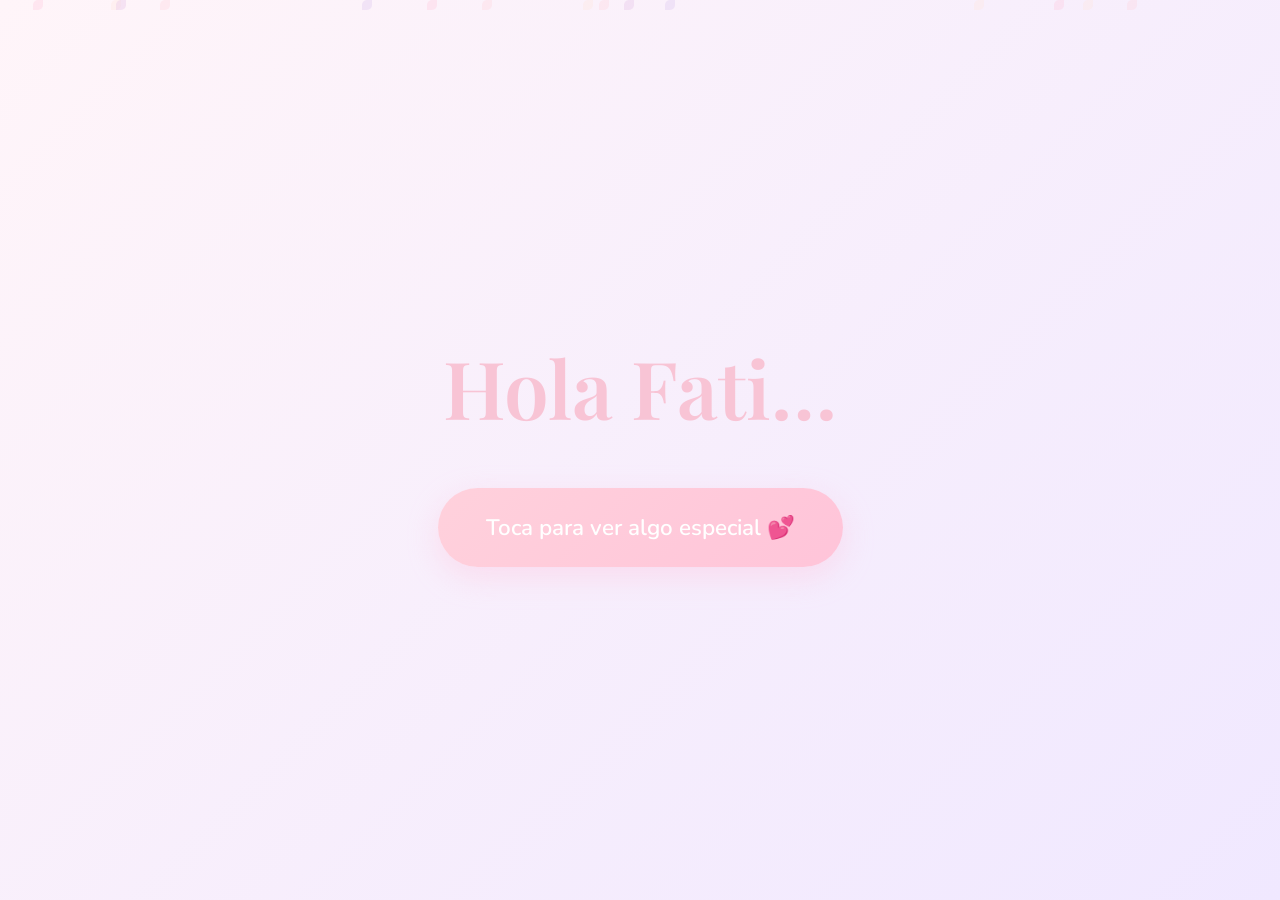
<file: index.html>
<!DOCTYPE html>
<html lang="es">
<head>
    <meta charset="UTF-8">
    <meta name="viewport" content="width=device-width, initial-scale=1.0">
    <meta name="theme-color" content="#FFD1DC">
    <meta name="description" content="Una sorpresa especial para Fati">
    
    <title>Para Fati ♡</title>
    
    <!-- Google Fonts -->
    <link rel="preconnect" href="https://fonts.googleapis.com">
    <link rel="preconnect" href="https://fonts.gstatic.com" crossorigin>
    <link href="https://fonts.googleapis.com/css2?family=Playfair+Display:wght@400;600;700&family=Nunito:wght@300;400;600;700&display=swap" rel="stylesheet">
    
    <!-- PWA Manifest -->
    <link rel="manifest" href="manifest.json">
    
    <!-- Icons -->
    <link rel="icon" type="image/svg+xml" href="icon.svg">
    <link rel="apple-touch-icon" href="icon-192.png">
    
    <link rel="stylesheet" href="styles.css">
</head>
<body>
    <!-- Pétalos de fondo -->
    <div class="petals-container" id="petalsContainer"></div>

    <!-- Pantalla 1: Bienvenida -->
    <section id="welcomeScreen" class="screen active">
        <div class="content">
            <h1 class="greeting">Hola Fati…</h1>
            <button class="main-button pulse" id="startButton">
                Toca para ver algo especial 💕
            </button>
        </div>
    </section>

    <!-- Pantalla 2: Mensaje y Pregunta -->
    <section id="messageScreen" class="screen">
        <div class="content">
            <!-- Flores SVG decorativas -->
            <div class="flowers-container">
                <svg class="flower flower-1" viewBox="0 0 100 100" xmlns="http://www.w3.org/2000/svg">
                    <g class="flower-group">
                        <!-- Tallo -->
                        <path d="M50 100 Q48 70 50 50" stroke="#A8D5BA" stroke-width="2" fill="none"/>
                        <!-- Hoja -->
                        <path d="M50 70 Q40 65 45 75 Q50 72 50 70" fill="#D4F4DD"/>
                        <!-- Pétalos -->
                        <ellipse cx="50" cy="40" rx="8" ry="12" fill="#FFD1DC" transform="rotate(0 50 40)"/>
                        <ellipse cx="50" cy="40" rx="8" ry="12" fill="#FFC4D9" transform="rotate(72 50 40)"/>
                        <ellipse cx="50" cy="40" rx="8" ry="12" fill="#FFD1DC" transform="rotate(144 50 40)"/>
                        <ellipse cx="50" cy="40" rx="8" ry="12" fill="#FFC4D9" transform="rotate(216 50 40)"/>
                        <ellipse cx="50" cy="40" rx="8" ry="12" fill="#FFD1DC" transform="rotate(288 50 40)"/>
                        <!-- Centro -->
                        <circle cx="50" cy="40" r="4" fill="#FFE5D9"/>
                    </g>
                </svg>
                
                <svg class="flower flower-2" viewBox="0 0 100 100" xmlns="http://www.w3.org/2000/svg">
                    <g class="flower-group">
                        <path d="M50 100 Q52 70 50 50" stroke="#A8D5BA" stroke-width="2" fill="none"/>
                        <path d="M50 75 Q60 70 55 80 Q50 77 50 75" fill="#D4F4DD"/>
                        <ellipse cx="50" cy="40" rx="8" ry="12" fill="#E0BBE4" transform="rotate(0 50 40)"/>
                        <ellipse cx="50" cy="40" rx="8" ry="12" fill="#D7C0F0" transform="rotate(72 50 40)"/>
                        <ellipse cx="50" cy="40" rx="8" ry="12" fill="#E0BBE4" transform="rotate(144 50 40)"/>
                        <ellipse cx="50" cy="40" rx="8" ry="12" fill="#D7C0F0" transform="rotate(216 50 40)"/>
                        <ellipse cx="50" cy="40" rx="8" ry="12" fill="#E0BBE4" transform="rotate(288 50 40)"/>
                        <circle cx="50" cy="40" r="4" fill="#FFE5D9"/>
                    </g>
                </svg>

                <svg class="flower flower-3" viewBox="0 0 100 100" xmlns="http://www.w3.org/2000/svg">
                    <g class="flower-group">
                        <path d="M50 100 Q49 70 50 50" stroke="#A8D5BA" stroke-width="2" fill="none"/>
                        <path d="M50 68 Q42 63 46 73 Q50 70 50 68" fill="#D4F4DD"/>
                        <ellipse cx="50" cy="40" rx="8" ry="12" fill="#F8C4D5" transform="rotate(0 50 40)"/>
                        <ellipse cx="50" cy="40" rx="8" ry="12" fill="#FFD1DC" transform="rotate(72 50 40)"/>
                        <ellipse cx="50" cy="40" rx="8" ry="12" fill="#F8C4D5" transform="rotate(144 50 40)"/>
                        <ellipse cx="50" cy="40" rx="8" ry="12" fill="#FFD1DC" transform="rotate(216 50 40)"/>
                        <ellipse cx="50" cy="40" rx="8" ry="12" fill="#F8C4D5" transform="rotate(288 50 40)"/>
                        <circle cx="50" cy="40" r="4" fill="#FFE5D9"/>
                    </g>
                </svg>
            </div>

            <div class="message-text">
                <p class="text-line line-1">Mi amor, Te amo luciernaga 💚✨</p>
                <p class="text-line line-2">Todos los días contigo son los mejores de mi vida.</p>
                <p class="text-line line-3">Me haces sonreír incluso cuando todo está mal.</p>
                <p class="text-line line-4">Eres mi paz, mi risa, mi todo.</p>
            </div>

            <div class="question-container">
                <h2 class="question heartbeat">¿Quieres ser mi San Valentín? 🌸</h2>
                
                <div class="buttons-container">
                    <button class="answer-button yes-button" id="yesButton">
                        SÍ, claro que sí!!! 💖
                    </button>
                    <button class="answer-button maybe-button" id="maybeButton">
                        Mmm… déjame pensarlo jeje
                    </button>
                </div>
            </div>
        </div>
    </section>

    <!-- Pantalla 3: Respuesta SÍ -->
    <section id="yesScreen" class="screen">
        <div class="content celebration">
            <div class="confetti" id="confetti"></div>
            <div class="big-heart">♡</div>
            <p class="celebration-text">Te amo muchísimo Amor ♡</p>
            <p class="celebration-subtitle">🥰</p>
            <button class="main-button" id="regresarButton">
                Regresar💕
            </button>
        </div>
    </section>

    <!-- Pantalla 4: Respuesta MAYBE -->
    <section id="maybeScreen" class="screen">
        <div class="content">
            <div class="flowers-small">🌷</div>
            <p class="maybe-text">Comooooo por????????</p>
            <button class="main-button" id="reconsiderButton">
                Broma jejejeje💕
            </button>
        </div>
    </section>

    <script src="script.js"></script>
</body>
</html>
</file>
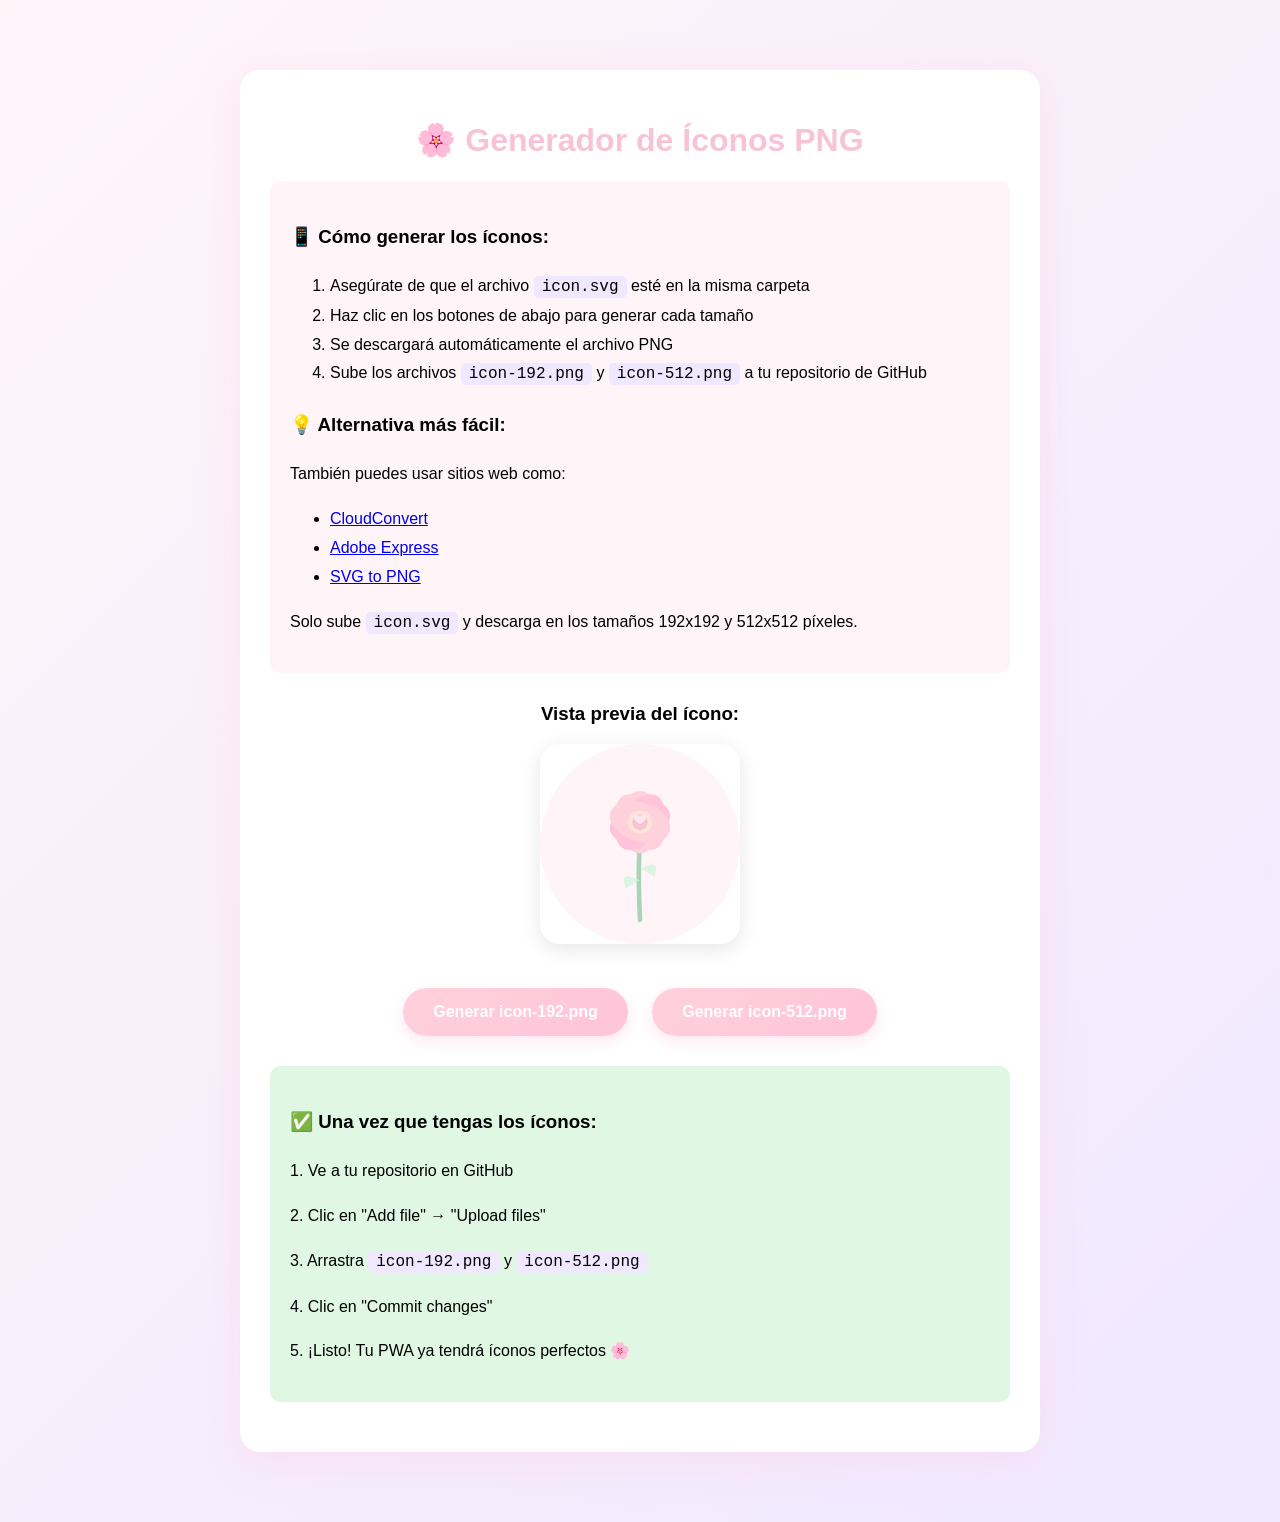
<file: icon-generator.html>
<!DOCTYPE html>
<html lang="es">
<head>
    <meta charset="UTF-8">
    <meta name="viewport" content="width=device-width, initial-scale=1.0">
    <title>Generador de Íconos PNG</title>
    <style>
        body {
            font-family: 'Segoe UI', Tahoma, Geneva, Verdana, sans-serif;
            max-width: 800px;
            margin: 50px auto;
            padding: 20px;
            background: linear-gradient(135deg, #FFF5F9 0%, #F0E8FF 100%);
        }
        .container {
            background: white;
            padding: 30px;
            border-radius: 20px;
            box-shadow: 0 10px 40px rgba(255, 193, 220, 0.3);
        }
        h1 {
            color: #F8C4D5;
            text-align: center;
        }
        .instructions {
            background: #FFF5F9;
            padding: 20px;
            border-radius: 10px;
            margin: 20px 0;
            line-height: 1.8;
        }
        .icon-preview {
            text-align: center;
            margin: 30px 0;
        }
        img {
            max-width: 200px;
            border-radius: 20px;
            box-shadow: 0 5px 20px rgba(0,0,0,0.1);
        }
        button {
            background: linear-gradient(135deg, #FFD1DC 0%, #FFC4D9 100%);
            color: white;
            border: none;
            padding: 15px 30px;
            border-radius: 50px;
            font-size: 16px;
            font-weight: 600;
            cursor: pointer;
            margin: 10px;
            box-shadow: 0 5px 15px rgba(255, 193, 220, 0.4);
            transition: all 0.3s ease;
        }
        button:hover {
            transform: translateY(-3px);
            box-shadow: 0 8px 20px rgba(255, 193, 220, 0.5);
        }
        .buttons {
            text-align: center;
            margin: 20px 0;
        }
        code {
            background: #F0E8FF;
            padding: 2px 8px;
            border-radius: 5px;
            font-family: 'Courier New', monospace;
        }
    </style>
</head>
<body>
    <div class="container">
        <h1>🌸 Generador de Íconos PNG</h1>
        
        <div class="instructions">
            <h3>📱 Cómo generar los íconos:</h3>
            <ol>
                <li>Asegúrate de que el archivo <code>icon.svg</code> esté en la misma carpeta</li>
                <li>Haz clic en los botones de abajo para generar cada tamaño</li>
                <li>Se descargará automáticamente el archivo PNG</li>
                <li>Sube los archivos <code>icon-192.png</code> y <code>icon-512.png</code> a tu repositorio de GitHub</li>
            </ol>
            
            <h3>💡 Alternativa más fácil:</h3>
            <p>También puedes usar sitios web como:</p>
            <ul>
                <li><a href="https://cloudconvert.com/svg-to-png" target="_blank">CloudConvert</a></li>
                <li><a href="https://www.adobe.com/express/feature/image/convert/svg-to-png" target="_blank">Adobe Express</a></li>
                <li><a href="https://svgtopng.com/" target="_blank">SVG to PNG</a></li>
            </ul>
            <p>Solo sube <code>icon.svg</code> y descarga en los tamaños 192x192 y 512x512 píxeles.</p>
        </div>

        <div class="icon-preview">
            <h3>Vista previa del ícono:</h3>
            <img id="preview" src="icon.svg" alt="Ícono">
        </div>

        <div class="buttons">
            <button onclick="generatePNG(192)">Generar icon-192.png</button>
            <button onclick="generatePNG(512)">Generar icon-512.png</button>
        </div>

        <div class="instructions" style="background: #E0F7E4;">
            <h3>✅ Una vez que tengas los íconos:</h3>
            <p>1. Ve a tu repositorio en GitHub</p>
            <p>2. Clic en "Add file" → "Upload files"</p>
            <p>3. Arrastra <code>icon-192.png</code> y <code>icon-512.png</code></p>
            <p>4. Clic en "Commit changes"</p>
            <p>5. ¡Listo! Tu PWA ya tendrá íconos perfectos 🌸</p>
        </div>
    </div>

    <script>
        async function generatePNG(size) {
            try {
                // Cargar el SVG
                const response = await fetch('icon.svg');
                const svgText = await response.text();
                
                // Crear un blob del SVG
                const blob = new Blob([svgText], { type: 'image/svg+xml' });
                const url = URL.createObjectURL(blob);
                
                // Crear una imagen
                const img = new Image();
                img.onload = function() {
                    // Crear un canvas
                    const canvas = document.createElement('canvas');
                    canvas.width = size;
                    canvas.height = size;
                    const ctx = canvas.getContext('2d');
                    
                    // Dibujar la imagen en el canvas
                    ctx.drawImage(img, 0, 0, size, size);
                    
                    // Convertir a PNG y descargar
                    canvas.toBlob(function(blob) {
                        const downloadUrl = URL.createObjectURL(blob);
                        const a = document.createElement('a');
                        a.href = downloadUrl;
                        a.download = `icon-${size}.png`;
                        document.body.appendChild(a);
                        a.click();
                        document.body.removeChild(a);
                        URL.revokeObjectURL(downloadUrl);
                        
                        alert(`✅ icon-${size}.png generado exitosamente!`);
                    }, 'image/png');
                    
                    URL.revokeObjectURL(url);
                };
                
                img.onerror = function() {
                    alert('❌ Error: No se pudo cargar icon.svg. Asegúrate de que esté en la misma carpeta.');
                };
                
                img.src = url;
                
            } catch (error) {
                alert('❌ Error: ' + error.message + '\n\nPor favor usa uno de los convertidores online mencionados arriba.');
            }
        }
    </script>
</body>
</html>
</file>
<file: styles.css>
:root {
    /* Paleta de colores pastel romántica */
    --bg-main: #FDF9F5;
    --bg-gradient-start: #FFF5F9;
    --bg-gradient-end: #F0E8FF;
    
    --pink-pastel: #FFD1DC;
    --pink-light: #FFC4D9;
    --pink-soft: #F8C4D5;
    
    --lilac-pastel: #E0BBE4;
    --lilac-light: #D7C0F0;
    
    --mint-soft: #D4F4DD;
    --mint-lighter: #E0F7E4;
    
    --peach-soft: #FFE5D9;
    --cream: #FFF9F0;
    
    --text-dark: #6B5B5B;
    --text-medium: #9B8B8B;
    
    /* Tipografía */
    --font-title: 'Playfair Display', serif;
    --font-body: 'Nunito', sans-serif;
}

* {
    margin: 0;
    padding: 0;
    box-sizing: border-box;
}

body {
    font-family: var(--font-body);
    background: linear-gradient(135deg, var(--bg-gradient-start) 0%, var(--bg-gradient-end) 100%);
    min-height: 100vh;
    overflow-x: hidden;
    color: var(--text-dark);
}

/* Screens */
.screen {
    position: fixed;
    top: 0;
    left: 0;
    width: 100%;
    height: 100vh;
    display: flex;
    align-items: center;
    justify-content: center;
    opacity: 0;
    visibility: hidden;
    transition: opacity 0.8s ease-in-out, visibility 0.8s ease-in-out;
    padding: 20px;
}

.screen.active {
    opacity: 1;
    visibility: visible;
}

.content {
    text-align: center;
    max-width: 600px;
    width: 100%;
    position: relative;
    z-index: 2;
}

/* Pétalos de fondo */
.petals-container {
    position: fixed;
    top: 0;
    left: 0;
    width: 100%;
    height: 100%;
    pointer-events: none;
    z-index: 1;
    overflow: hidden;
}

.petal {
    position: absolute;
    width: 10px;
    height: 10px;
    background: var(--pink-pastel);
    border-radius: 50% 0 50% 0;
    opacity: 0.3;
    animation: fall linear infinite;
}

@keyframes fall {
    to {
        transform: translateY(100vh) rotate(360deg);
    }
}

/* Pantalla de Bienvenida */
.greeting {
    font-family: var(--font-title);
    font-size: clamp(3rem, 10vw, 5rem);
    font-weight: 600;
    color: var(--pink-soft);
    margin-bottom: 3rem;
    animation: fadeInScale 1.2s ease-out;
}

@keyframes fadeInScale {
    from {
        opacity: 0;
        transform: scale(0.8) translateY(20px);
    }
    to {
        opacity: 1;
        transform: scale(1) translateY(0);
    }
}

.main-button {
    font-family: var(--font-body);
    font-size: clamp(1.1rem, 3vw, 1.4rem);
    font-weight: 600;
    color: white;
    background: linear-gradient(135deg, var(--pink-pastel) 0%, var(--pink-light) 100%);
    border: none;
    border-radius: 50px;
    padding: 1.5rem 3rem;
    cursor: pointer;
    box-shadow: 0 10px 30px rgba(255, 193, 220, 0.4);
    transition: all 0.3s ease;
    animation: fadeInUp 1.5s ease-out 0.5s both;
}

@keyframes fadeInUp {
    from {
        opacity: 0;
        transform: translateY(30px);
    }
    to {
        opacity: 1;
        transform: translateY(0);
    }
}

.main-button:hover {
    transform: translateY(-5px) scale(1.05);
    box-shadow: 0 15px 40px rgba(255, 193, 220, 0.5);
}

.main-button:active {
    transform: translateY(-2px) scale(1.02);
}

.pulse {
    animation: fadeInUp 1.5s ease-out 0.5s both, pulse 2s ease-in-out 2s infinite;
}

@keyframes pulse {
    0%, 100% {
        transform: scale(1);
    }
    50% {
        transform: scale(1.05);
    }
}

/* Flores decorativas */
.flowers-container {
    position: relative;
    width: 100%;
    height: 150px;
    margin-bottom: 2rem;
}

.flower {
    position: absolute;
    width: 80px;
    height: 80px;
    opacity: 0;
}

.flower-1 {
    left: 10%;
    top: 20%;
    animation: growFlower 1s ease-out 0.5s both;
}

.flower-2 {
    right: 15%;
    top: 10%;
    animation: growFlower 1s ease-out 0.8s both;
}

.flower-3 {
    left: 50%;
    transform: translateX(-50%);
    top: 50%;
    animation: growFlower 1s ease-out 1.1s both;
}

@keyframes growFlower {
    from {
        opacity: 0;
        transform: scale(0) translateY(20px);
    }
    to {
        opacity: 1;
        transform: scale(1) translateY(0);
    }
}

.flower-group {
    animation: sway 3s ease-in-out infinite;
    transform-origin: 50% 100%;
}

@keyframes sway {
    0%, 100% {
        transform: rotate(0deg);
    }
    25% {
        transform: rotate(2deg);
    }
    75% {
        transform: rotate(-2deg);
    }
}

/* Mensaje de texto */
.message-text {
    margin: 3rem 0;
}

.text-line {
    font-size: clamp(1rem, 3vw, 1.3rem);
    font-weight: 400;
    line-height: 1.8;
    color: var(--text-medium);
    margin: 1rem 0;
    opacity: 0;
}

.line-1 {
    animation: fadeInText 0.8s ease-out 1.5s both;
}

.line-2 {
    animation: fadeInText 0.8s ease-out 1.8s both;
}

.line-3 {
    animation: fadeInText 0.8s ease-out 2.1s both;
}

.line-4 {
    animation: fadeInText 0.8s ease-out 2.4s both;
    font-weight: 600;
    color: var(--text-dark);
}

@keyframes fadeInText {
    from {
        opacity: 0;
        transform: translateY(15px);
    }
    to {
        opacity: 1;
        transform: translateY(0);
    }
}

/* Pregunta */
.question-container {
    margin-top: 3rem;
    opacity: 0;
    animation: fadeInScale 0.8s ease-out 2.8s both;
}

.question {
    font-family: var(--font-title);
    font-size: clamp(1.8rem, 5vw, 2.8rem);
    font-weight: 600;
    color: var(--pink-soft);
    margin-bottom: 2.5rem;
}

.heartbeat {
    animation: fadeInScale 0.8s ease-out 2.8s both, heartbeat 1.5s ease-in-out 3.5s infinite;
}

@keyframes heartbeat {
    0%, 100% {
        transform: scale(1);
    }
    10%, 30% {
        transform: scale(1.05);
    }
    20%, 40% {
        transform: scale(1);
    }
}

/* Botones de respuesta */
.buttons-container {
    display: flex;
    flex-direction: column;
    gap: 1rem;
    align-items: center;
}

.answer-button {
    font-family: var(--font-body);
    font-size: clamp(1rem, 2.5vw, 1.2rem);
    font-weight: 600;
    border: none;
    border-radius: 50px;
    padding: 1.3rem 2.5rem;
    cursor: pointer;
    width: 100%;
    max-width: 400px;
    transition: all 0.4s ease;
}

.yes-button {
    color: white;
    background: linear-gradient(135deg, var(--pink-pastel) 0%, var(--pink-light) 100%);
    box-shadow: 0 8px 25px rgba(255, 193, 220, 0.4);
}

.yes-button:hover {
    transform: translateY(-5px) scale(1.03);
    box-shadow: 0 12px 35px rgba(255, 193, 220, 0.5);
}

.maybe-button {
    color: var(--text-dark);
    background: linear-gradient(135deg, #F5F0FF 0%, #FAF5FF 100%);
    box-shadow: 0 8px 25px rgba(224, 187, 228, 0.3);
}

.maybe-button:hover {
    transform: translateY(-3px) scale(1.02);
    box-shadow: 0 10px 30px rgba(224, 187, 228, 0.4);
}

/* Pantalla de celebración */
.celebration {
    position: relative;
}

.confetti {
    position: absolute;
    top: -50%;
    left: 0;
    width: 100%;
    height: 200%;
    pointer-events: none;
}

.confetti-piece {
    position: absolute;
    width: 8px;
    height: 8px;
    border-radius: 50%;
    animation: confettiFall 3s ease-out forwards;
}

@keyframes confettiFall {
    to {
        transform: translateY(100vh) rotate(720deg);
        opacity: 0;
    }
}

.big-heart {
    font-size: clamp(5rem, 15vw, 8rem);
    color: var(--pink-pastel);
    animation: heartGrow 1s ease-out both;
    margin-bottom: 2rem;
}

@keyframes heartGrow {
    from {
        transform: scale(0);
        opacity: 0;
    }
    50% {
        transform: scale(1.2);
    }
    to {
        transform: scale(1);
        opacity: 1;
    }
}

.celebration-title {
    font-family: var(--font-title);
    font-size: clamp(2rem, 6vw, 3.5rem);
    font-weight: 700;
    color: var(--pink-soft);
    margin-bottom: 1rem;
    animation: fadeInUp 0.8s ease-out 0.5s both;
}

.celebration-text {
    font-size: clamp(1.3rem, 4vw, 2rem);
    font-weight: 600;
    color: var(--text-dark);
    margin-bottom: 0.5rem;
    animation: fadeInUp 0.8s ease-out 0.8s both;
}

.celebration-subtitle {
    font-size: clamp(1.1rem, 3vw, 1.5rem);
    font-weight: 400;
    color: var(--text-medium);
    animation: fadeInUp 0.8s ease-out 1.1s both;
}

/* Pantalla Maybe */
.flowers-small {
    font-size: 4rem;
    margin-bottom: 2rem;
    animation: fadeInScale 0.8s ease-out both;
}

.maybe-text {
    font-size: clamp(1.3rem, 4vw, 1.8rem);
    font-weight: 600;
    color: var(--text-dark);
    margin-bottom: 1rem;
    animation: fadeInUp 0.8s ease-out 0.3s both;
}

.maybe-subtext {
    font-size: clamp(1rem, 3vw, 1.3rem);
    color: var(--text-medium);
    margin-bottom: 2.5rem;
    animation: fadeInUp 0.8s ease-out 0.6s both;
}

/* Responsive adjustments */
@media (max-width: 600px) {
    .content {
        padding: 1rem;
    }
    
    .greeting {
        margin-bottom: 2rem;
    }
    
    .main-button {
        padding: 1.2rem 2rem;
    }
    
    .flowers-container {
        height: 100px;
    }
    
    .flower {
        width: 60px;
        height: 60px;
    }
    
    .message-text {
        margin: 2rem 0;
    }
    
    .text-line {
        margin: 0.8rem 0;
    }
}

@media (max-width: 400px) {
    .answer-button {
        padding: 1rem 1.5rem;
    }
}

/* Animación de entrada suave para toda la app */
body {
    animation: bodyFadeIn 0.5s ease-out;
}

@keyframes bodyFadeIn {
    from {
        opacity: 0;
    }
    to {
        opacity: 1;
    }
}
</file>
